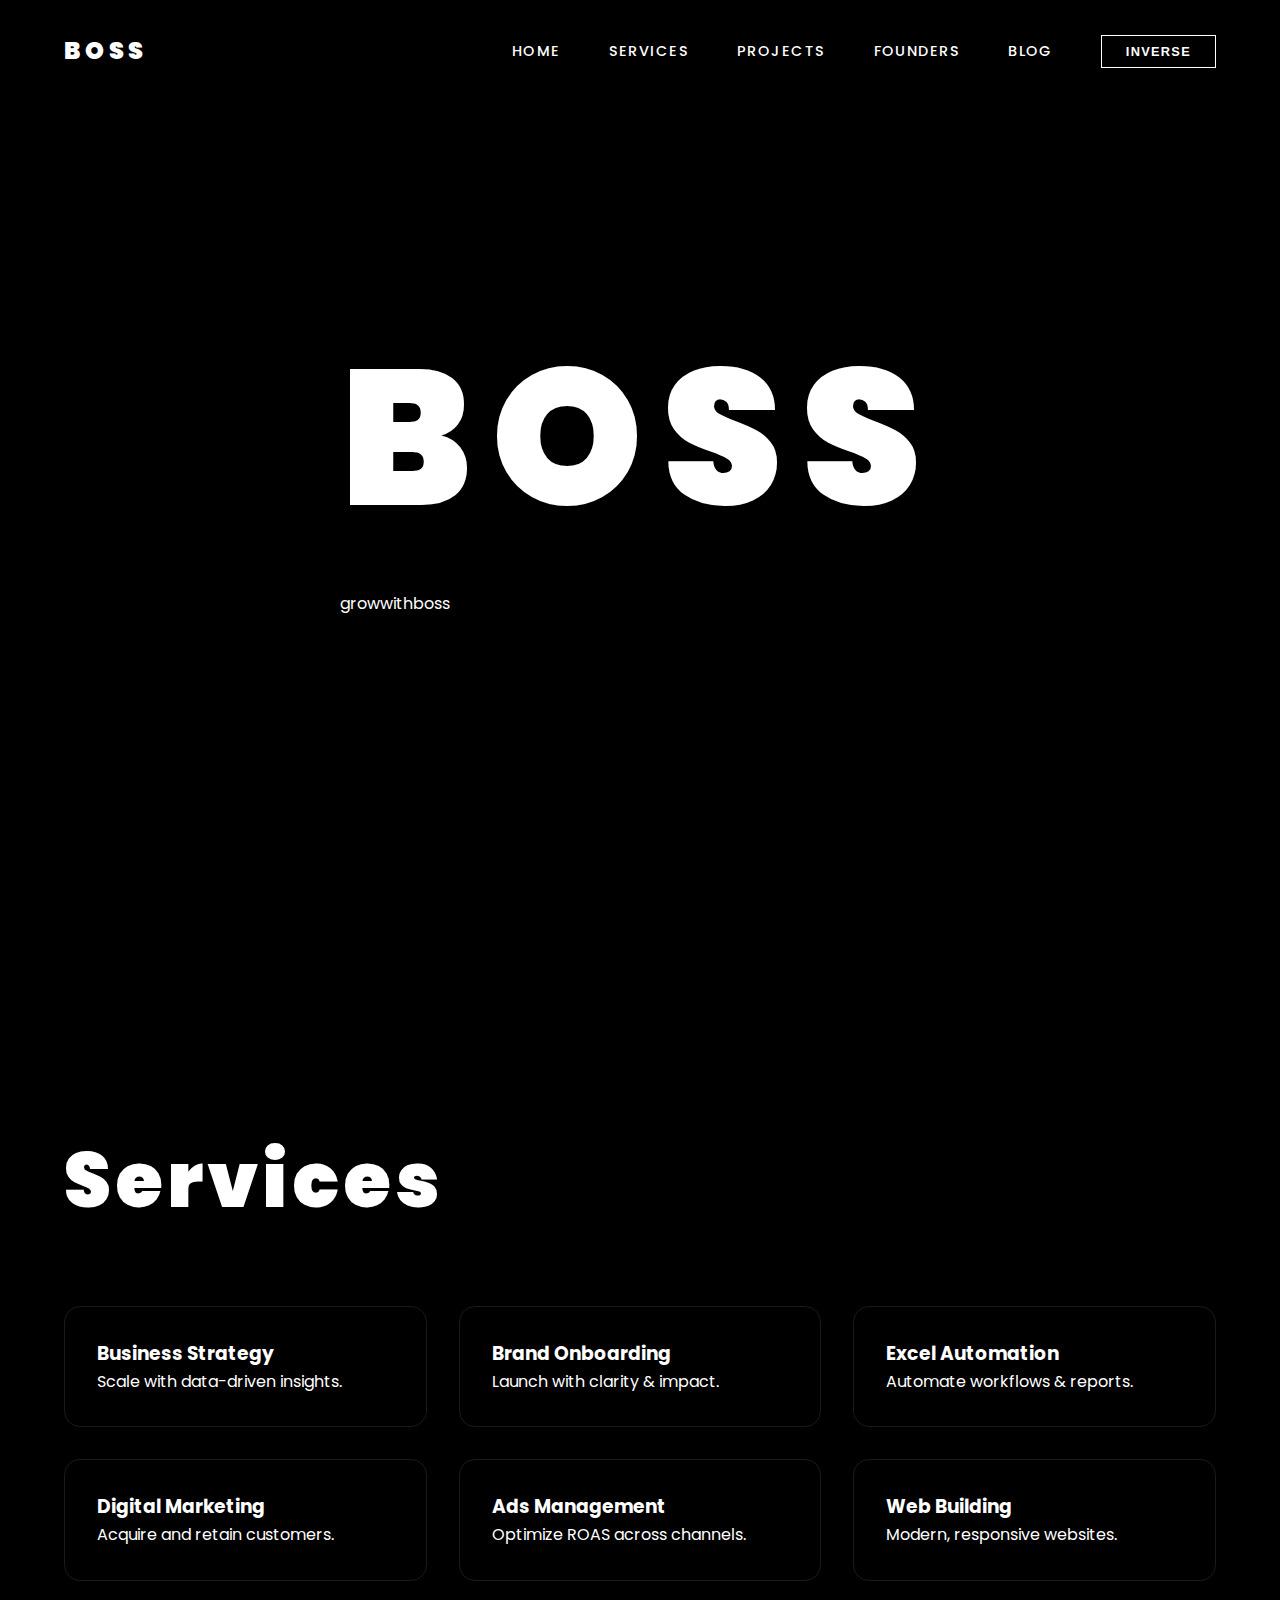
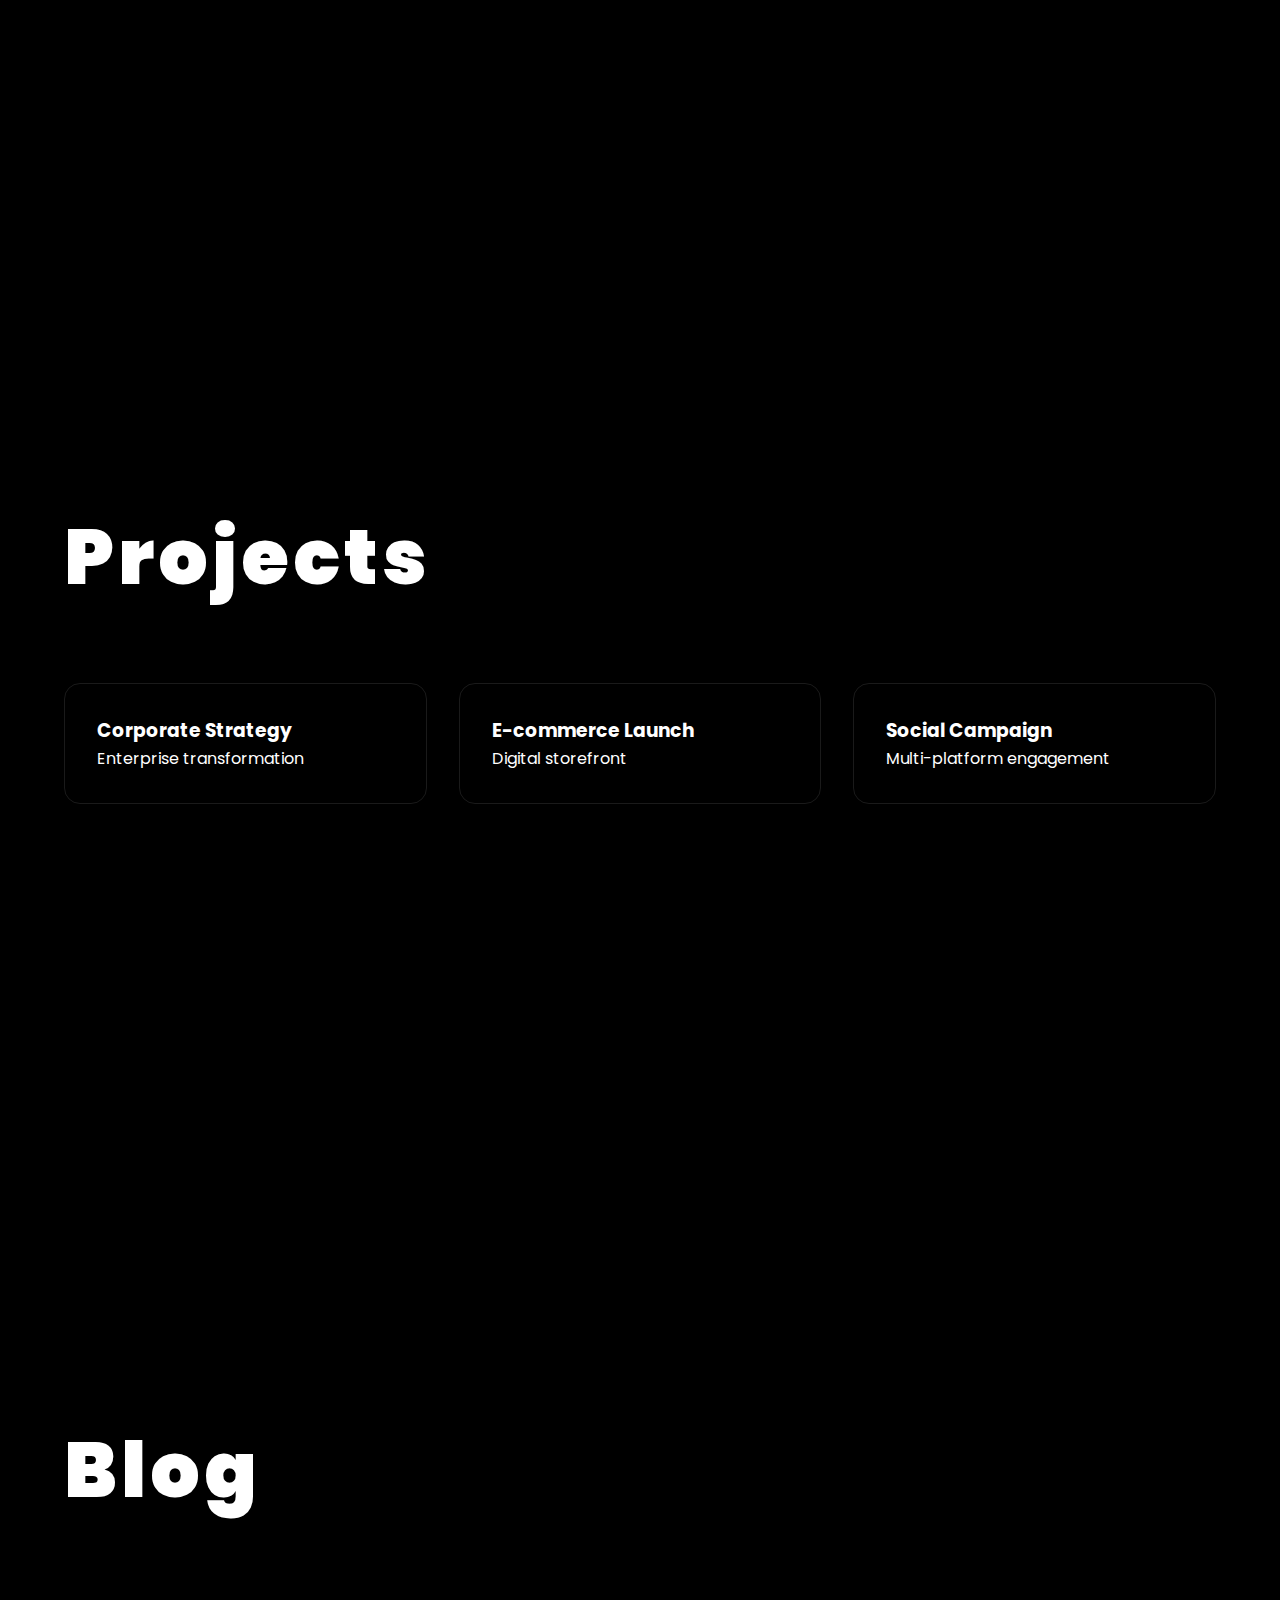
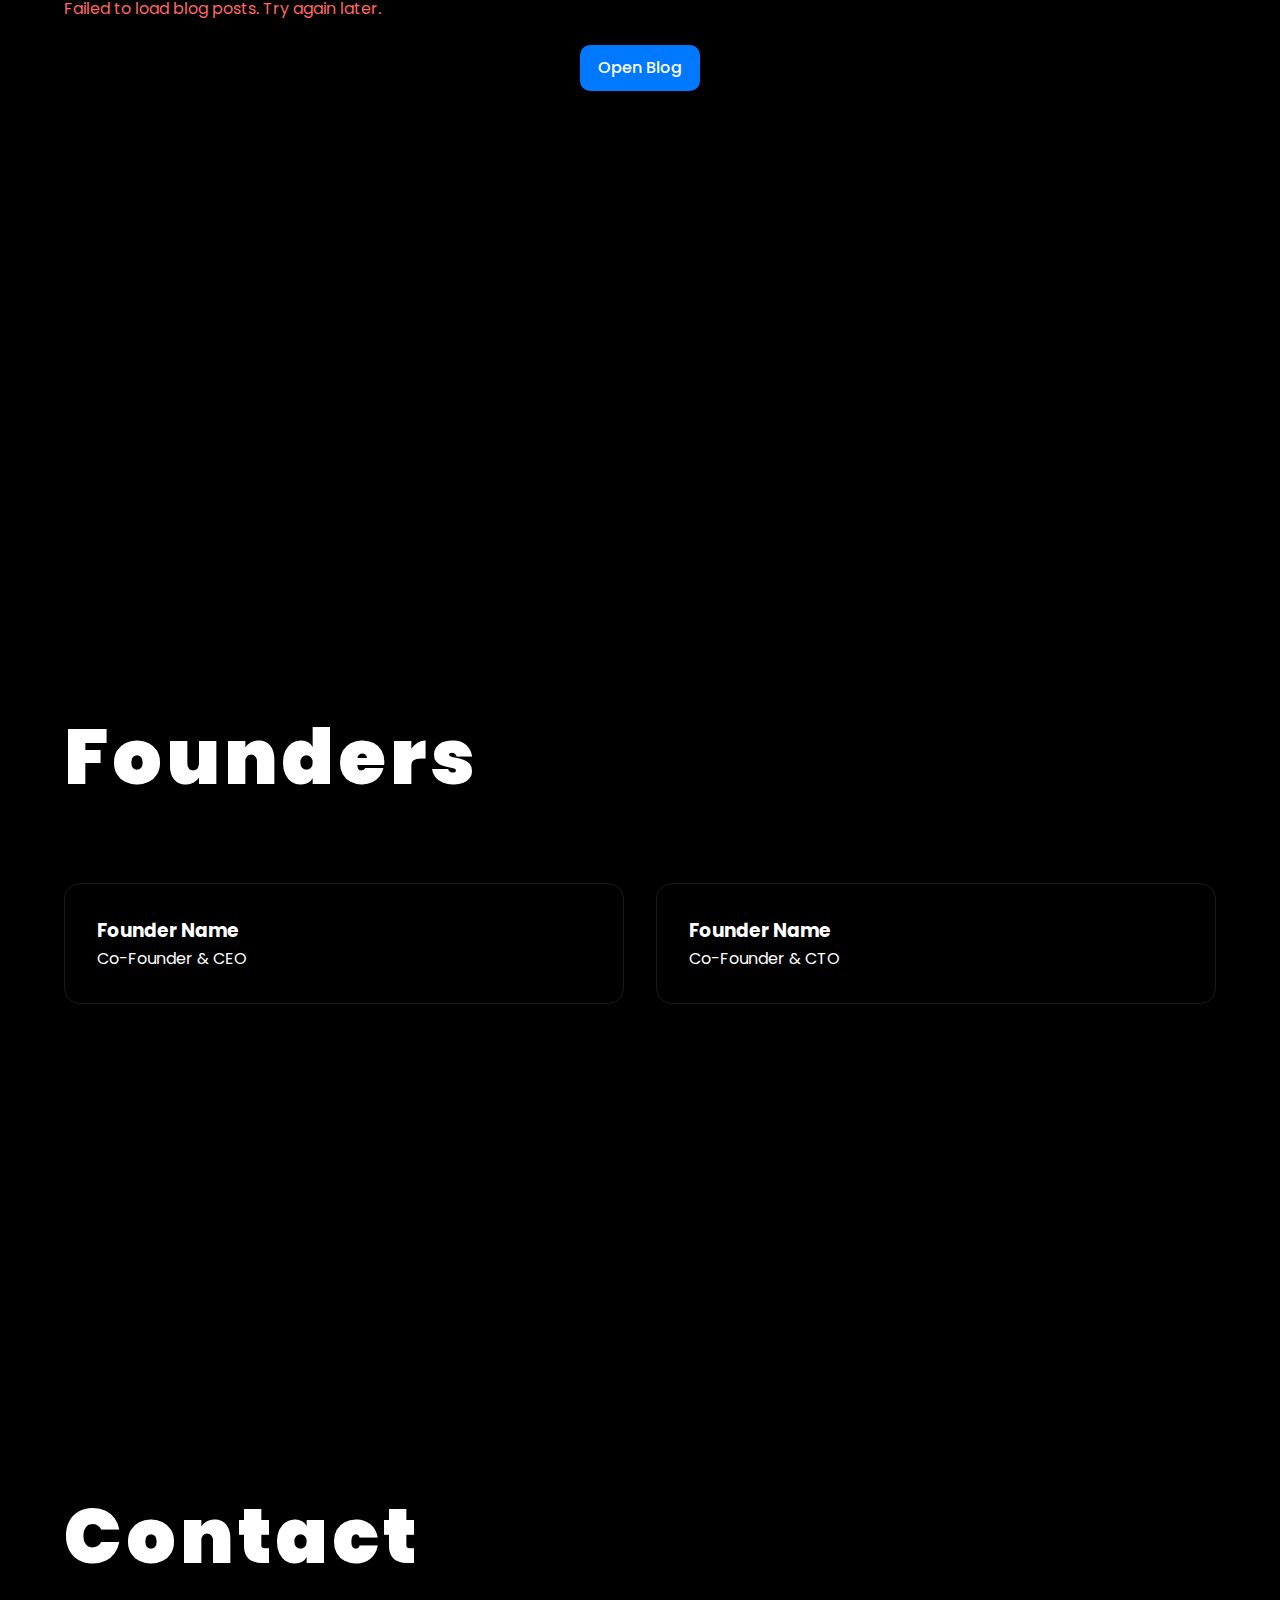
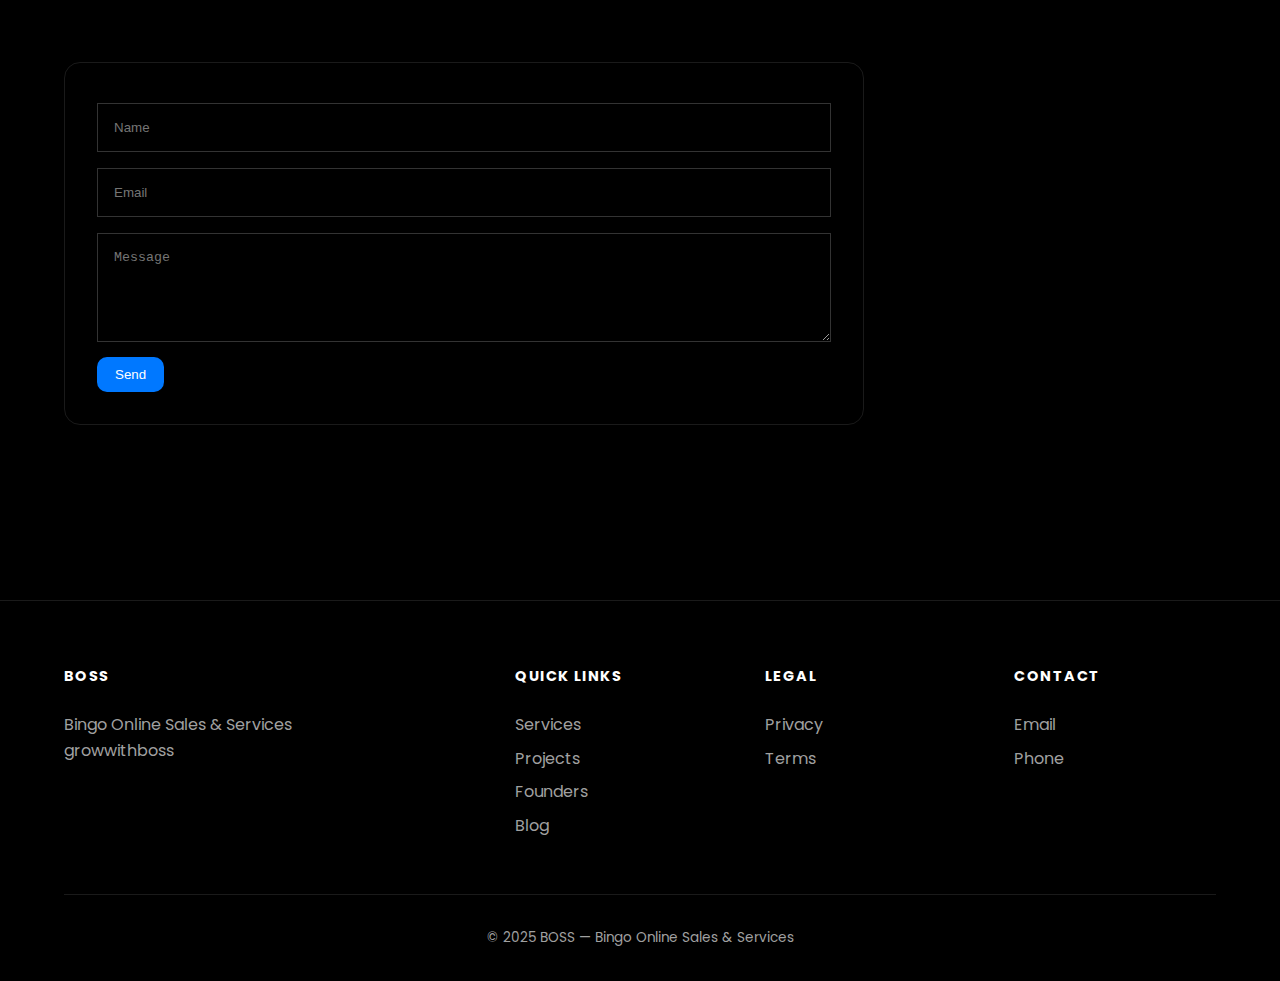
<file: index.html>
<!DOCTYPE html>
<html lang="en">
<head>
  <meta charset="UTF-8" />
  <meta name="viewport" content="width=device-width, initial-scale=1.0"/>
  <title>BOSS - Grow with Boss | Bingo Online Sales & Services</title>

  <!-- PWA / Analytics / Fonts -->
  <link rel="manifest" href="/portfolio/manifest.json">
  <link href="https://fonts.googleapis.com/css2?family=Poppins:wght@400;500;600;800;900&display=swap" rel="stylesheet">

  <script async src="https://www.googletagmanager.com/gtag/js?id=G-J5BE2685PP"></script>
  <script>
    window.dataLayer = window.dataLayer || [];
    function gtag(){ dataLayer.push(arguments); }
    gtag('js', new Date()); gtag('config', 'G-J5BE2685PP');
  </script>

  <script type="text/javascript">
    (function(c,l,a,r,i,t,y){
      c[a]=c[a]||function(){(c[a].q=c[a].q||[]).push(arguments)};
      t=l.createElement(r);t.async=1;t.src="https://www.clarity.ms/tag/"+i;
      y=l.getElementsByTagName(r)[0];y.parentNode.insertBefore(t,y);
    })(window, document, "clarity", "script", "u0qgvssf63");
  </script>

  <style>
    /* ====== BASE / THEME ====== */
    *{margin:0;padding:0;box-sizing:border-box}
    :root{
      --bg-primary:#000; --bg-secondary:#0a0a0a;
      --text-primary:#fff; --text-secondary:#a0a0a0;
      --accent:#fff; --highlight:#fff; --blue:#0078ff;
    }
    [data-theme="light"]{
      --bg-primary:#fff; --bg-secondary:#f5f5f5;
      --text-primary:#000; --text-secondary:#505050;
      --accent:#000; --highlight:#000;
    }
    html,body{height:100%}
    body{
      font-family:'Poppins',system-ui,-apple-system,BlinkMacSystemFont,'Segoe UI','Roboto',sans-serif;
      background:var(--bg-primary); color:var(--text-primary);
      overflow-x:hidden; line-height:1.6; cursor:none;
      transition:.5s background,.5s color;
    }
    a{color:var(--blue); text-decoration:none}
    a:hover{text-decoration:none}

    /* ====== NAV ====== */
    nav{position:fixed;top:0;left:0;width:100%;z-index:1000;padding:2rem 5%;background:var(--bg-primary)}
    .nav-container{max-width:1400px;margin:0 auto;display:flex;justify-content:space-between;align-items:center}
    .nav-logo{font-size:1.5rem;font-weight:900;letter-spacing:.2em}
    .nav-menu{display:flex;gap:3rem;list-style:none;align-items:center}
    .nav-menu a{color:var(--text-primary);font-size:.9rem;font-weight:500;letter-spacing:.1em;text-transform:uppercase;position:relative;padding:.5rem 0}
    .nav-menu a::before{content:'';position:absolute;bottom:0;left:50%;width:0;height:1px;background:var(--text-primary);transform:translateX(-50%);transition:width .3s}
    .nav-menu a:hover::before{width:100%}
    .theme-btn{background:transparent;border:1px solid var(--text-primary);color:var(--text-primary);padding:.5rem 1.5rem;font-size:.8rem;letter-spacing:.1em;text-transform:uppercase;font-weight:600}
    .theme-btn:hover{background:var(--text-primary);color:var(--bg-primary)}

    .menu-toggle{display:none;flex-direction:column;gap:6px;width:30px;height:20px}
    .menu-toggle span{width:100%;height:2px;background:var(--text-primary)}

    /* ====== HERO ====== */
    .hero{height:100vh;display:flex;align-items:center;justify-content:center;position:relative}
    .boss-text{font-size:clamp(5rem,15vw,12rem);font-weight:900;letter-spacing:.1em}

    /* ====== SECTIONS ====== */
    section{min-height:100vh;padding:8rem 5%;display:flex;flex-direction:column;justify-content:center}
    .section-title{font-size:clamp(3rem,6vw,5rem);font-weight:900;letter-spacing:.05em;margin-bottom:4rem}

    /* ====== GRIDS ====== */
    .services-grid,.projects-grid,.founders-grid{
      display:grid;gap:2rem;max-width:1200px;
      grid-template-columns:repeat(auto-fit,minmax(300px,1fr));
    }
    .project-card{
      border:1px solid rgba(255,255,255,.1);
      padding:2rem;border-radius:16px;color:inherit;position:relative;overflow:hidden
    }
    [data-theme="light"] .project-card{border-color:rgba(0,0,0,.1)}

    /* ====== BLOG CARDS (Portfolio style) ====== */
    #blog .projects-grid{grid-template-columns:repeat(auto-fit,minmax(350px,1fr))}
    .blog-card{
      background:rgba(255,255,255,.02);border:1px solid rgba(255,255,255,.08);
      border-radius:16px;padding:1.5rem;transition:transform .25s, box-shadow .25s;
    }
    .blog-card:hover{transform:translateY(-6px);box-shadow:0 12px 24px rgba(0,0,0,.25)}
    .blog-title{font-size:1.3rem;font-weight:700;margin:.5rem 0 0}
    .blog-date{color:var(--text-secondary);font-size:.9rem;margin:.25rem 0 1rem}
    .btn{display:inline-block;background:#0078ff;color:#fff;padding:10px 18px;border-radius:10px;font-weight:500}
    .btn:hover{background:#005ec2}

    /* ====== FOOTER ====== */
    footer{padding:4rem 5% 2rem;border-top:1px solid rgba(255,255,255,.1)}
    [data-theme="light"] footer{border-top-color:rgba(0,0,0,.1)}
    .footer-content{max-width:1200px;margin:0 auto 3rem;display:grid;grid-template-columns:2fr 1fr 1fr 1fr;gap:3rem}
    .footer-section h3{font-size:.9rem;font-weight:700;letter-spacing:.1em;margin-bottom:1.5rem;text-transform:uppercase}
    .footer-section a{color:var(--text-secondary);display:block;margin:.5rem 0}
    .footer-section a:hover{color:var(--text-primary)}
    .footer-bottom{text-align:center;color:var(--text-secondary);font-size:.85rem;border-top:1px solid rgba(255,255,255,.1);padding-top:2rem}
    [data-theme="light"] .footer-bottom{border-top-color:rgba(0,0,0,.1)}

    /* ====== RESPONSIVE ====== */
    @media (max-width: 768px){
      .menu-toggle{display:flex}
      .nav-menu{display:none}
      .footer-content{grid-template-columns:1fr}
      section{padding:5rem 5%}
    }

    /* Cursor (kept simple) */
    .cursor,.cursor-follower{display:none}
  </style>
</head>
<body>
  <nav>
    <div class="nav-container">
      <div class="nav-logo">BOSS</div>
      <ul class="nav-menu">
        <li><a href="#home">Home</a></li>
        <li><a href="#services">Services</a></li>
        <li><a href="#projects">Projects</a></li>
        <li><a href="#founders">Founders</a></li>
        <li><a href="#blog">Blog</a></li>
        <li><button class="theme-btn" onclick="toggleTheme()">Inverse</button></li>
      </ul>
      <div class="menu-toggle" onclick="toggleSidebar()">
        <span></span><span></span><span></span>
      </div>
    </div>
  </nav>

  <section class="hero" id="home">
    <div class="hero-content">
      <h1 class="boss-text"><span>B</span><span>O</span><span>S</span><span>S</span></h1>
      <p class="tagline">growwithboss</p>
    </div>
  </section>

  <section id="services">
    <h2 class="section-title">Services</h2>
    <div class="services-grid">
      <div class="project-card"><h3>Business Strategy</h3><p>Scale with data-driven insights.</p></div>
      <div class="project-card"><h3>Brand Onboarding</h3><p>Launch with clarity & impact.</p></div>
      <div class="project-card"><h3>Excel Automation</h3><p>Automate workflows & reports.</p></div>
      <div class="project-card"><h3>Digital Marketing</h3><p>Acquire and retain customers.</p></div>
      <div class="project-card"><h3>Ads Management</h3><p>Optimize ROAS across channels.</p></div>
      <div class="project-card"><h3>Web Building</h3><p>Modern, responsive websites.</p></div>
    </div>
  </section>

  <section id="projects">
    <h2 class="section-title">Projects</h2>
    <div class="projects-grid">
      <a class="project-card" href="#"><h3>Corporate Strategy</h3><p>Enterprise transformation</p></a>
      <a class="project-card" href="#"><h3>E-commerce Launch</h3><p>Digital storefront</p></a>
      <a class="project-card" href="#"><h3>Social Campaign</h3><p>Multi-platform engagement</p></a>
    </div>
  </section>

  <!-- ====== BLOG: pulls from growwithboss/blog/_posts and links to live blog ====== -->
  <section id="blog">
    <h2 class="section-title">Blog</h2>
    <div class="projects-grid" id="blog-posts-container">
      <p>Loading latest articles…</p>
    </div>
    <div style="text-align:center;margin-top:1.5rem">
      <a class="btn" href="https://growwithboss.github.io/blog/" target="_blank" rel="noopener">Open Blog</a>
    </div>
  </section>

  <section id="founders">
    <h2 class="section-title">Founders</h2>
    <div class="founders-grid">
      <div class="project-card"><h3>Founder Name</h3><p>Co-Founder & CEO</p></div>
      <div class="project-card"><h3>Founder Name</h3><p>Co-Founder & CTO</p></div>
    </div>
  </section>

  <section id="contact">
    <h2 class="section-title">Contact</h2>
    <div class="services-grid" style="max-width:800px">
      <div class="project-card">
        <form onsubmit="return false;">
          <input style="width:100%;padding:1rem;margin:.5rem 0;border:1px solid rgba(255,255,255,.2);background:transparent;color:var(--text-primary)" placeholder="Name" required/>
          <input type="email" style="width:100%;padding:1rem;margin:.5rem 0;border:1px solid rgba(255,255,255,.2);background:transparent;color:var(--text-primary)" placeholder="Email" required/>
          <textarea rows="5" style="width:100%;padding:1rem;margin:.5rem 0;border:1px solid rgba(255,255,255,.2);background:transparent;color:var(--text-primary)" placeholder="Message" required></textarea>
          <button class="btn" style="border:0">Send</button>
        </form>
      </div>
    </div>
  </section>

  <footer>
    <div class="footer-content">
      <div class="footer-section">
        <h3>BOSS</h3>
        <p style="color:var(--text-secondary);margin-top:1rem">Bingo Online Sales & Services<br/>growwithboss</p>
      </div>
      <div class="footer-section">
        <h3>Quick Links</h3>
        <a href="#services">Services</a>
        <a href="#projects">Projects</a>
        <a href="#founders">Founders</a>
        <a href="#blog">Blog</a>
      </div>
      <div class="footer-section">
        <h3>Legal</h3>
        <a href="#">Privacy</a>
        <a href="#">Terms</a>
      </div>
      <div class="footer-section">
        <h3>Contact</h3>
        <a href="mailto:growwithboss@gmail.com">Email</a>
        <a href="tel:+916060119007">Phone</a>
      </div>
    </div>
    <div class="footer-bottom">© 2025 BOSS — Bingo Online Sales & Services</div>
  </footer>

  <!-- ====== Scripts ====== -->
  <script>
    // Theme toggle
    function toggleTheme(){
      const html = document.documentElement;
      const current = html.getAttribute('data-theme') || 'dark';
      html.setAttribute('data-theme', current === 'light' ? 'dark' : 'light');
      localStorage.setItem('theme', html.getAttribute('data-theme'));
    }
    // Init theme & load blog
    window.addEventListener('DOMContentLoaded', () => {
      document.documentElement.setAttribute('data-theme', localStorage.getItem('theme') || 'dark');
      loadBlogListing();
    });

    // ====== BLOG WIRING ======
    const BLOG_REPO_OWNER = 'growwithboss';
    const BLOG_REPO_NAME  = 'blog';
    const BLOG_BASE_URL   = 'https://growwithboss.github.io/blog'; // your live blog base (has baseurl /blog)

    // Turn filename into live blog permalink
    function buildPostUrlFromFilename(filename){
      // filename: YYYY-MM-DD-my-title.md -> /blog/YYYY/MM/DD/my-title.html
      const noExt = filename.replace(/\.md$/,'');
      const parts = noExt.split('-');
      const [year, month, day, ...titleParts] = parts;
      const slug = titleParts.join('-');
      return `${BLOG_BASE_URL}/${year}/${month}/${day}/${slug}.html`;
    }

    async function loadBlogListing(){
      const container = document.getElementById('blog-posts-container');
      if (!container) return;

      const apiEndpoint = `https://api.github.com/repos/${BLOG_REPO_OWNER}/${BLOG_REPO_NAME}/contents/_posts`;

      try{
        const res = await fetch(apiEndpoint);
        if(!res.ok) throw new Error('GitHub API error: '+res.status);
        const files = await res.json();

        const posts = files
          .filter(f => f.name.endsWith('.md'))
          .sort((a,b) => b.name.localeCompare(a.name)); // newest first by filename

        if(posts.length === 0){
          container.innerHTML = '<p>No posts yet. Come back soon!</p>';
          return;
        }

        container.innerHTML = posts.map(f => {
          const url = buildPostUrlFromFilename(f.name);
          const noExt = f.name.replace(/\.md$/,'');
          const [y,m,d,...titleParts] = noExt.split('-');
          const title = titleParts.join(' ').replace(/-/g,' ').replace(/\s+/g,' ').trim();
          const date  = new Date(+y, +m-1, +d).toLocaleDateString();

          return `
            <a class="blog-card" href="${url}" target="_blank" rel="noopener">
              <div class="blog-date">${date}</div>
              <div class="blog-title">${title.toUpperCase()}</div>
              <div style="margin-top:12px">
                <span class="btn">Read More</span>
              </div>
            </a>
          `;
        }).join('');
      }catch(err){
        console.error(err);
        container.innerHTML = '<p style="color:#f66">Failed to load blog posts. Try again later.</p>';
      }
    }
  </script>
</body>
</html>
</file>
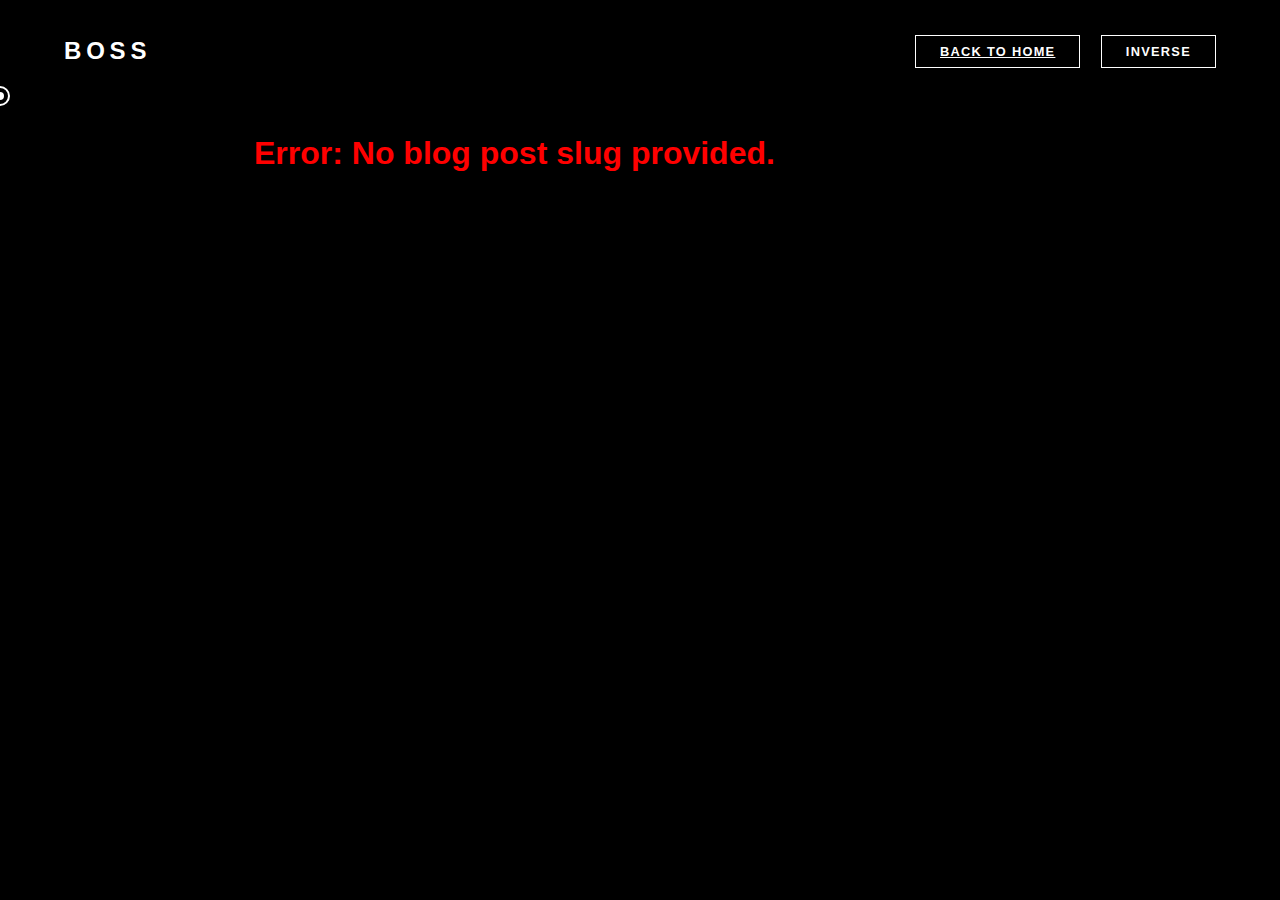
<file: post.html>
<!DOCTYPE html>
<html lang="en">
<head>
    <meta charset="UTF-8">
    <meta name="viewport" content="width=device-width, initial-scale=1.0">
    <title>Blog Post | BOSS</title>
    
    <link rel="manifest" href="/portfolio/manifest.json">
    
    <style>
        /* START OF INCLUDED CSS */
        * {
            margin: 0;
            padding: 0;
            box-sizing: border-box;
        }

        :root {
            --bg-primary: #000000;
            --bg-secondary: #0a0a0a;
            --text-primary: #ffffff;
            --text-secondary: #a0a0a0;
            --accent: #ffffff;
            --highlight: #ffffff;
        }

        [data-theme="light"] {
            --bg-primary: #ffffff;
            --bg-secondary: #f5f5f5;
            --text-primary: #000000;
            --text-secondary: #505050;
            --accent: #000000;
            --highlight: #000000;
        }

        /* Custom Cursor */
        body {
            font-family: -apple-system, BlinkMacSystemFont, 'Segoe UI', 'Roboto', sans-serif;
            background: var(--bg-primary);
            color: var(--text-primary);
            overflow-x: hidden;
            line-height: 1.6;
            cursor: none;
            transition: background 0.5s cubic-bezier(0.4, 0, 0.2, 1), color 0.5s cubic-bezier(0.4, 0, 0.2, 1);
        }

        .cursor {
            width: 20px;
            height: 20px;
            border: 2px solid var(--text-primary);
            border-radius: 50%;
            position: fixed;
            pointer-events: none;
            z-index: 9999;
            transition: all 0.15s ease, border-color 0.3s ease;
            transform: translate(-50%, -50%);
        }

        .cursor-follower {
            width: 8px;
            height: 8px;
            background: var(--text-primary);
            border-radius: 50%;
            position: fixed;
            pointer-events: none;
            z-index: 9999;
            transition: all 0.3s cubic-bezier(0.75, -0.5, 0.25, 1.5), background 0.3s ease;
            transform: translate(-50%, -50%);
        }

        a:hover ~ .cursor,
        button:hover ~ .cursor {
            width: 40px;
            height: 40px;
            border-width: 1px;
        }

        /* Navigation */
        nav {
            position: fixed;
            top: 0;
            width: 100%;
            z-index: 1000;
            padding: 2rem 5%;
            background: var(--bg-primary);
        }
        .nav-container {
            max-width: 1400px;
            margin: 0 auto;
            display: flex;
            justify-content: space-between;
            align-items: center;
        }
        .nav-logo {
            font-size: 1.5rem;
            font-weight: 900;
            letter-spacing: 0.2em;
            color: var(--text-primary);
            position: relative;
        }
        .theme-btn {
            background: transparent;
            border: 1px solid var(--text-primary);
            color: var(--text-primary);
            padding: 0.5rem 1.5rem;
            font-size: 0.8rem;
            letter-spacing: 0.1em;
            cursor: none;
            transition: all 0.3s cubic-bezier(0.4, 0, 0.2, 1);
            text-transform: uppercase;
            font-weight: 600;
        }
        .theme-btn:hover {
            background: var(--text-primary);
            color: var(--bg-primary);
            transform: translateY(-2px);
        }
        
        /* Blog Post Specific Layout */
        .post-container {
            max-width: 900px;
            margin: 6rem auto 4rem;
            padding: 2rem 5%;
        }
        .post-content h1 {
            font-size: 2.5rem;
            font-weight: 900;
            margin-bottom: 0.5rem;
        }
        .post-content .post-meta {
            color: var(--text-secondary);
            font-size: 0.9rem;
            margin-bottom: 2rem;
            border-bottom: 1px solid rgba(255, 255, 255, 0.1);
            padding-bottom: 1rem;
        }
        /* Styles for content fetched from Google Docs */
        .post-content p {
            margin-bottom: 1.5rem;
            line-height: 1.8;
            color: var(--text-secondary);
        }
        .post-content h2, .post-content h3 {
            margin-top: 2rem;
            margin-bottom: 1rem;
            font-weight: 700;
            color: var(--text-primary);
        }
         /* Scroll Reveal (Essential for consistency) */
        [data-scroll] {
            opacity: 0;
            transform: translateY(50px);
            transition: all 0.8s cubic-bezier(0.4, 0, 0.2, 1);
        }

        [data-scroll].revealed {
            opacity: 1;
            transform: translateY(0);
        }
        
        @media (max-width: 768px) {
             .post-content h1 {
                font-size: 2rem;
            }
             .post-container {
                margin-top: 4rem;
            }
        }
        /* END OF INCLUDED CSS */
    </style>
</head>
<body>
    <div class="cursor"></div>
    <div class="cursor-follower"></div>

    <nav>
        <div class="nav-container">
            <div class="nav-logo">BOSS</div>
            <div>
                 <a href="index.html" class="theme-btn" style="margin-right: 1rem;">Back to Home</a>
                 <button class="theme-btn" onclick="toggleTheme()">Inverse</button>
            </div>
        </div>
    </nav>
    
    <main class="post-container">
        <div id="status-message">
            <h1 style="text-align: center; margin-top: 5rem; color: var(--text-primary);" id="loading-text">Loading Blog Post...</h1>
        </div>
        
        <div class="post-content" id="blog-post-content" style="display: none;">
            </div>
    </main>

    <script>
        // The URL of your deployed Apps Script API. This MUST be correct.
        const BLOG_API_URL = 'https://script.google.com/macros/s/AKfycbzw38rxzMofeRTxmogvzsGclRMymiPegD-7gtZFWSQxTWkg3JeE5lEIAAFp4G19HmdswQ/exec';

        // --- Core Utility Functions ---

        // Theme Toggle
        function toggleTheme() {
            const html = document.documentElement;
            const currentTheme = html.getAttribute('data-theme');
            const newTheme = currentTheme === 'light' ? 'dark' : 'light';
            html.setAttribute('data-theme', newTheme);
            localStorage.setItem('theme', newTheme);
        }
        
        // Load Saved Theme
        window.addEventListener('DOMContentLoaded', () => {
            const savedTheme = localStorage.getItem('theme') || 'dark';
            document.documentElement.setAttribute('data-theme', savedTheme);
        });

        // Custom Cursor Logic
        const cursor = document.querySelector('.cursor');
        const cursorFollower = document.querySelector('.cursor-follower');

        document.addEventListener('mousemove', (e) => {
            cursor.style.left = e.clientX + 'px';
            cursor.style.top = e.clientY + 'px';
            
            setTimeout(() => {
                cursorFollower.style.left = e.clientX + 'px';
                cursorFollower.style.top = e.clientY + 'px';
            }, 100);
        });
        
        // Scroll Reveal Logic 
        const observerOptions = {
            threshold: 0.15,
            rootMargin: '0px 0px -100px 0px'
        };

        const observer = new IntersectionObserver((entries) => {
            entries.forEach(entry => {
                if (entry.isIntersecting) {
                    entry.target.classList.add('revealed');
                }
            });
        }, observerOptions);


        // --- Single Post Fetching Logic ---

        async function loadSinglePost() {
            const urlParams = new URLSearchParams(window.location.search);
            const slug = urlParams.get('slug');

            const statusMessage = document.getElementById('status-message');
            const postContentDiv = document.getElementById('blog-post-content');

            if (!slug) {
                statusMessage.innerHTML = '<h1 style="color: red;">Error: No blog post slug provided.</h1>';
                return;
            }

            try {
                // Fetch the specific post content using the slug parameter
                const response = await fetch(`${BLOG_API_URL}?slug=${slug}`);
                const data = await response.json();
                
                if (data.error || !data.htmlContent || data.htmlContent.includes("Error: ")) {
                    // Handle errors passed back by the Apps Script 
                    const errorMessage = data.error || data.htmlContent || 'Content not found.';
                    statusMessage.innerHTML = `<h1 style="color: red;">Post Error: ${errorMessage}</h1>`;
                    return;
                }

                // 3. Update the page content
                document.title = `${data.title} | BOSS`;
                
                // Construct the full HTML content
                const finalHTML = `
                    <h1 data-scroll>${data.title}</h1>
                    <p class="post-meta" data-scroll>By ${data.author} on ${data.date}</p>
                    <div data-scroll>${data.htmlContent}</div> 
                `;

                // Hide loading, show post content
                statusMessage.style.display = 'none';
                postContentDiv.style.display = 'block';
                postContentDiv.innerHTML = finalHTML;
                
                // Re-run scroll observer for new elements
                postContentDiv.querySelectorAll('[data-scroll]').forEach(el => observer.observe(el));

            } catch (error) {
                console.error('Failed to load single post:', error);
                statusMessage.innerHTML = `<h1 style="color: red;">A critical error occurred while communicating with the API.</h1>`;
            }
        }

        // Execute the post loading logic when the page loads
        window.addEventListener('load', loadSinglePost);
        
        // Call the initial observer now for the main content elements
        document.querySelectorAll('[data-scroll]').forEach(el => observer.observe(el));
    </script>
</body>
</html>
</file>
